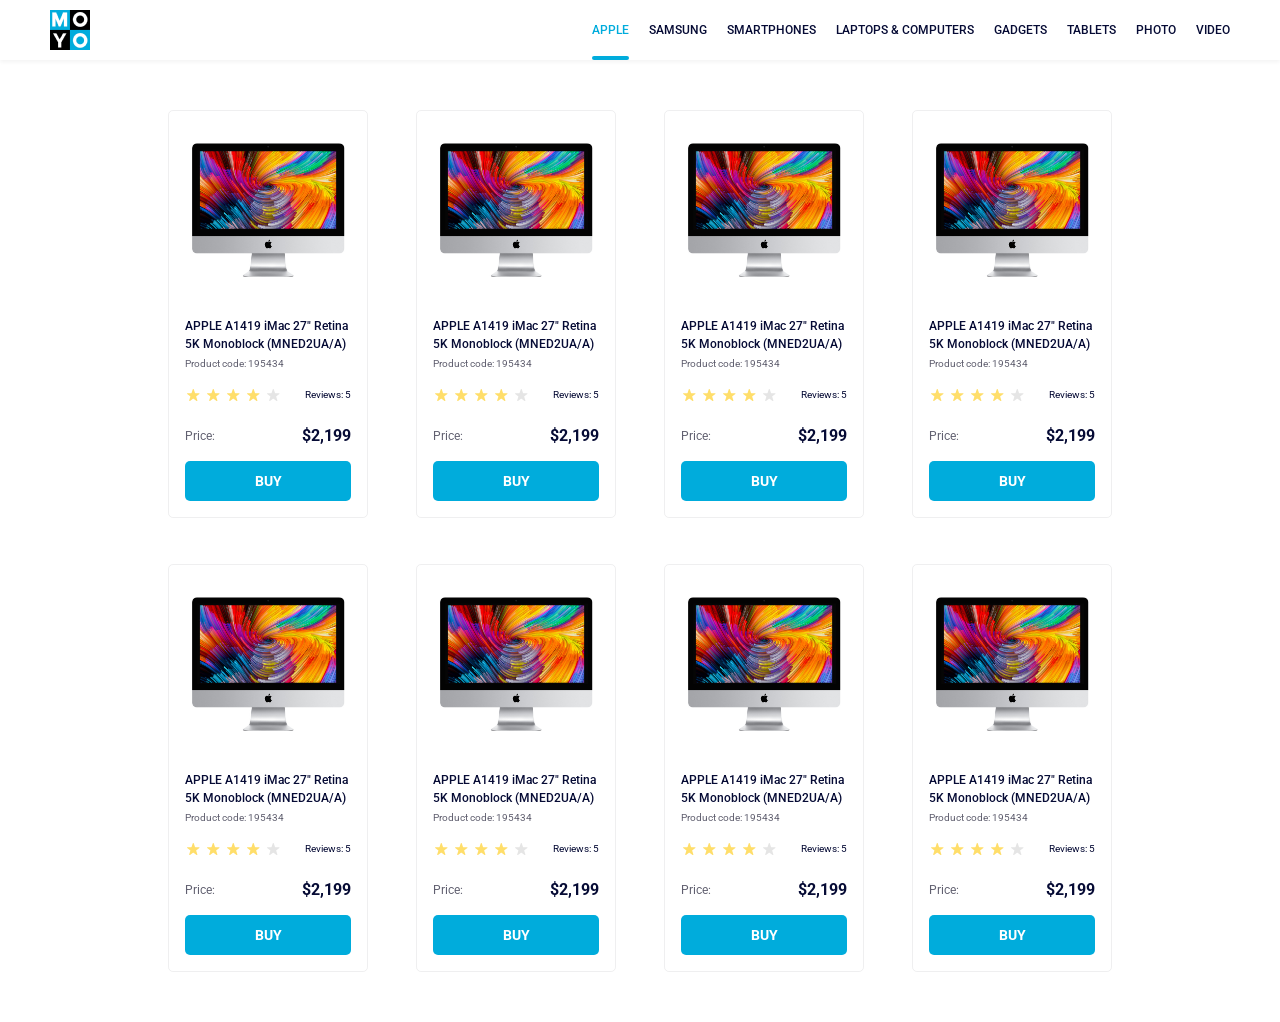
<file: index.html>
<!doctype html><html lang="en"><head><meta charset="utf-8"><meta name="viewport" content="width=device-width, initial-scale=1.0"><title>Catalog</title><link rel="preconnect" href="https://fonts.gstatic.com"><link href="https://fonts.googleapis.com/css2?family=Roboto:wght@400;500;700&display=swap" rel="stylesheet"><link rel="stylesheet" href="index.85371667.css"></head><body> <header class="header"> <a href="#logo" class="header__logo"> <img src="logo.eddae0ff.png" alt="Moyo logo"> </a> <nav class="nav"> <ul class="nav__list"> <li class="nav__item"> <a href="#apple" class="is-active nav__link"> Apple </a> </li> <li class="nav__item"> <a class="nav__link" href="#samsung"> Samsung </a> </li> <li class="nav__item"> <a class="nav__link" href="#smartphones"> Smartphones </a> </li> <li class="nav__item"> <a class="nav__link" href="#laptop" data-qa="nav-hover"> Laptops & computers </a> </li> <li class="nav__item"> <a class="nav__link" href="#gadgets"> Gadgets </a> </li> <li class="nav__item"> <a class="nav__link" href="#tablets"> Tablets </a> </li> <li class="nav__item"> <a class="nav__link" href="#photo"> Photo </a> </li> <li class="nav__item"> <a class="nav__link" href="#video"> Video </a> </li> </ul> </nav> </header> <main class="catalog"> <div class="card" data-qa="card"> <div class="card__image"> <img src="imac.202c52ff.jpeg" alt="iMac"> </div> <div class="card__headline"> APPLE A1419 iMac 27" Retina <br> 5K Monoblock (MNED2UA/A) </div> <div class="card__code">Product code: 195434</div> <div class="card__reviews-container"> <div class="stars stars--4"> <div class="stars__star"></div> <div class="stars__star"></div> <div class="stars__star"></div> <div class="stars__star"></div> <div class="stars__star"></div> </div> <div class="card__reviews">Reviews: 5</div> </div> <div class="card__price"> <div class="card__price-label">Price:</div> <div class="card__price-value">$2,199</div> </div> <a href="#" class="card__button" data-qa="card-hover"> BUY </a> </div> <div class="card"> <div class="card__image"> <img src="imac.202c52ff.jpeg" alt="iMac"> </div> <div class="card__headline"> APPLE A1419 iMac 27" Retina <br> 5K Monoblock (MNED2UA/A) </div> <div class="card__code">Product code: 195434</div> <div class="card__reviews-container"> <div class="stars stars--4"> <div class="stars__star"></div> <div class="stars__star"></div> <div class="stars__star"></div> <div class="stars__star"></div> <div class="stars__star"></div> </div> <div class="card__reviews">Reviews: 5</div> </div> <div class="card__price"> <div class="card__price-label">Price:</div> <div class="card__price-value">$2,199</div> </div> <a href="#" class="card__button"> BUY </a> </div> <div class="card"> <div class="card__image"> <img src="imac.202c52ff.jpeg" alt="iMac"> </div> <div class="card__headline"> APPLE A1419 iMac 27" Retina <br> 5K Monoblock (MNED2UA/A) </div> <div class="card__code">Product code: 195434</div> <div class="card__reviews-container"> <div class="stars stars--4"> <div class="stars__star"></div> <div class="stars__star"></div> <div class="stars__star"></div> <div class="stars__star"></div> <div class="stars__star"></div> </div> <div class="card__reviews">Reviews: 5</div> </div> <div class="card__price"> <div class="card__price-label">Price:</div> <div class="card__price-value">$2,199</div> </div> <a href="#" class="card__button"> BUY </a> </div> <div class="card"> <div class="card__image"> <img src="imac.202c52ff.jpeg" alt="iMac"> </div> <div class="card__headline"> APPLE A1419 iMac 27" Retina <br> 5K Monoblock (MNED2UA/A) </div> <div class="card__code">Product code: 195434</div> <div class="card__reviews-container"> <div class="stars stars--4"> <div class="stars__star"></div> <div class="stars__star"></div> <div class="stars__star"></div> <div class="stars__star"></div> <div class="stars__star"></div> </div> <div class="card__reviews">Reviews: 5</div> </div> <div class="card__price"> <div class="card__price-label">Price:</div> <div class="card__price-value">$2,199</div> </div> <a href="#" class="card__button"> BUY </a> </div> <div class="card"> <div class="card__image"> <img src="imac.202c52ff.jpeg" alt="iMac"> </div> <div class="card__headline"> APPLE A1419 iMac 27" Retina <br> 5K Monoblock (MNED2UA/A) </div> <div class="card__code">Product code: 195434</div> <div class="card__reviews-container"> <div class="stars stars--4"> <div class="stars__star"></div> <div class="stars__star"></div> <div class="stars__star"></div> <div class="stars__star"></div> <div class="stars__star"></div> </div> <div class="card__reviews">Reviews: 5</div> </div> <div class="card__price"> <div class="card__price-label">Price:</div> <div class="card__price-value">$2,199</div> </div> <a href="#" class="card__button"> BUY </a> </div> <div class="card"> <div class="card__image"> <img src="imac.202c52ff.jpeg" alt="iMac"> </div> <div class="card__headline"> APPLE A1419 iMac 27" Retina <br> 5K Monoblock (MNED2UA/A) </div> <div class="card__code">Product code: 195434</div> <div class="card__reviews-container"> <div class="stars stars--4"> <div class="stars__star"></div> <div class="stars__star"></div> <div class="stars__star"></div> <div class="stars__star"></div> <div class="stars__star"></div> </div> <div class="card__reviews">Reviews: 5</div> </div> <div class="card__price"> <div class="card__price-label">Price:</div> <div class="card__price-value">$2,199</div> </div> <a href="#" class="card__button"> BUY </a> </div> <div class="card"> <div class="card__image"> <img src="imac.202c52ff.jpeg" alt="iMac"> </div> <div class="card__headline"> APPLE A1419 iMac 27" Retina <br> 5K Monoblock (MNED2UA/A) </div> <div class="card__code">Product code: 195434</div> <div class="card__reviews-container"> <div class="stars stars--4"> <div class="stars__star"></div> <div class="stars__star"></div> <div class="stars__star"></div> <div class="stars__star"></div> <div class="stars__star"></div> </div> <div class="card__reviews">Reviews: 5</div> </div> <div class="card__price"> <div class="card__price-label">Price:</div> <div class="card__price-value">$2,199</div> </div> <a href="#" class="card__button"> BUY </a> </div> <div class="card"> <div class="card__image"> <img src="imac.202c52ff.jpeg" alt="iMac"> </div> <div class="card__headline"> APPLE A1419 iMac 27" Retina <br> 5K Monoblock (MNED2UA/A) </div> <div class="card__code">Product code: 195434</div> <div class="card__reviews-container"> <div class="stars stars--4"> <div class="stars__star"></div> <div class="stars__star"></div> <div class="stars__star"></div> <div class="stars__star"></div> <div class="stars__star"></div> </div> <div class="card__reviews">Reviews: 5</div> </div> <div class="card__price"> <div class="card__price-label">Price:</div> <div class="card__price-value">$2,199</div> </div> <a href="#" class="card__button"> BUY </a> </div> </main> </body></html>
</file>
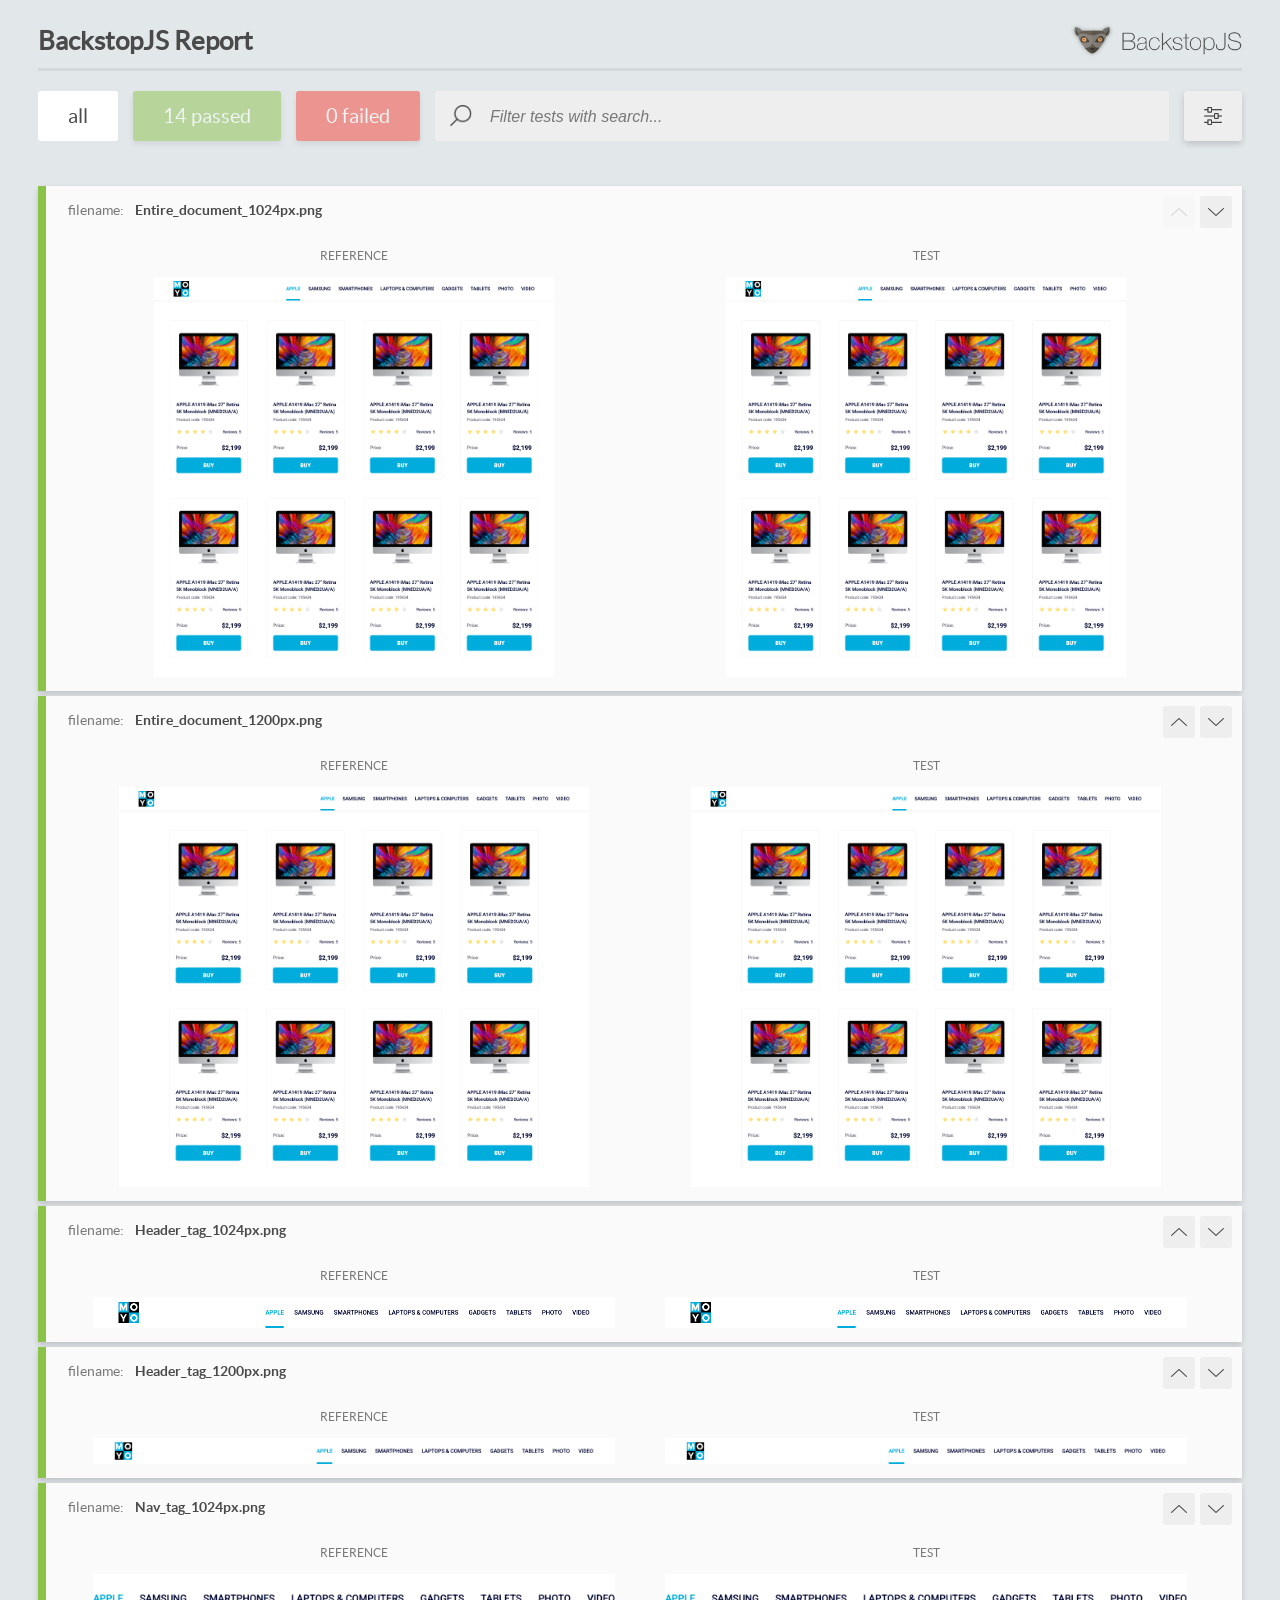
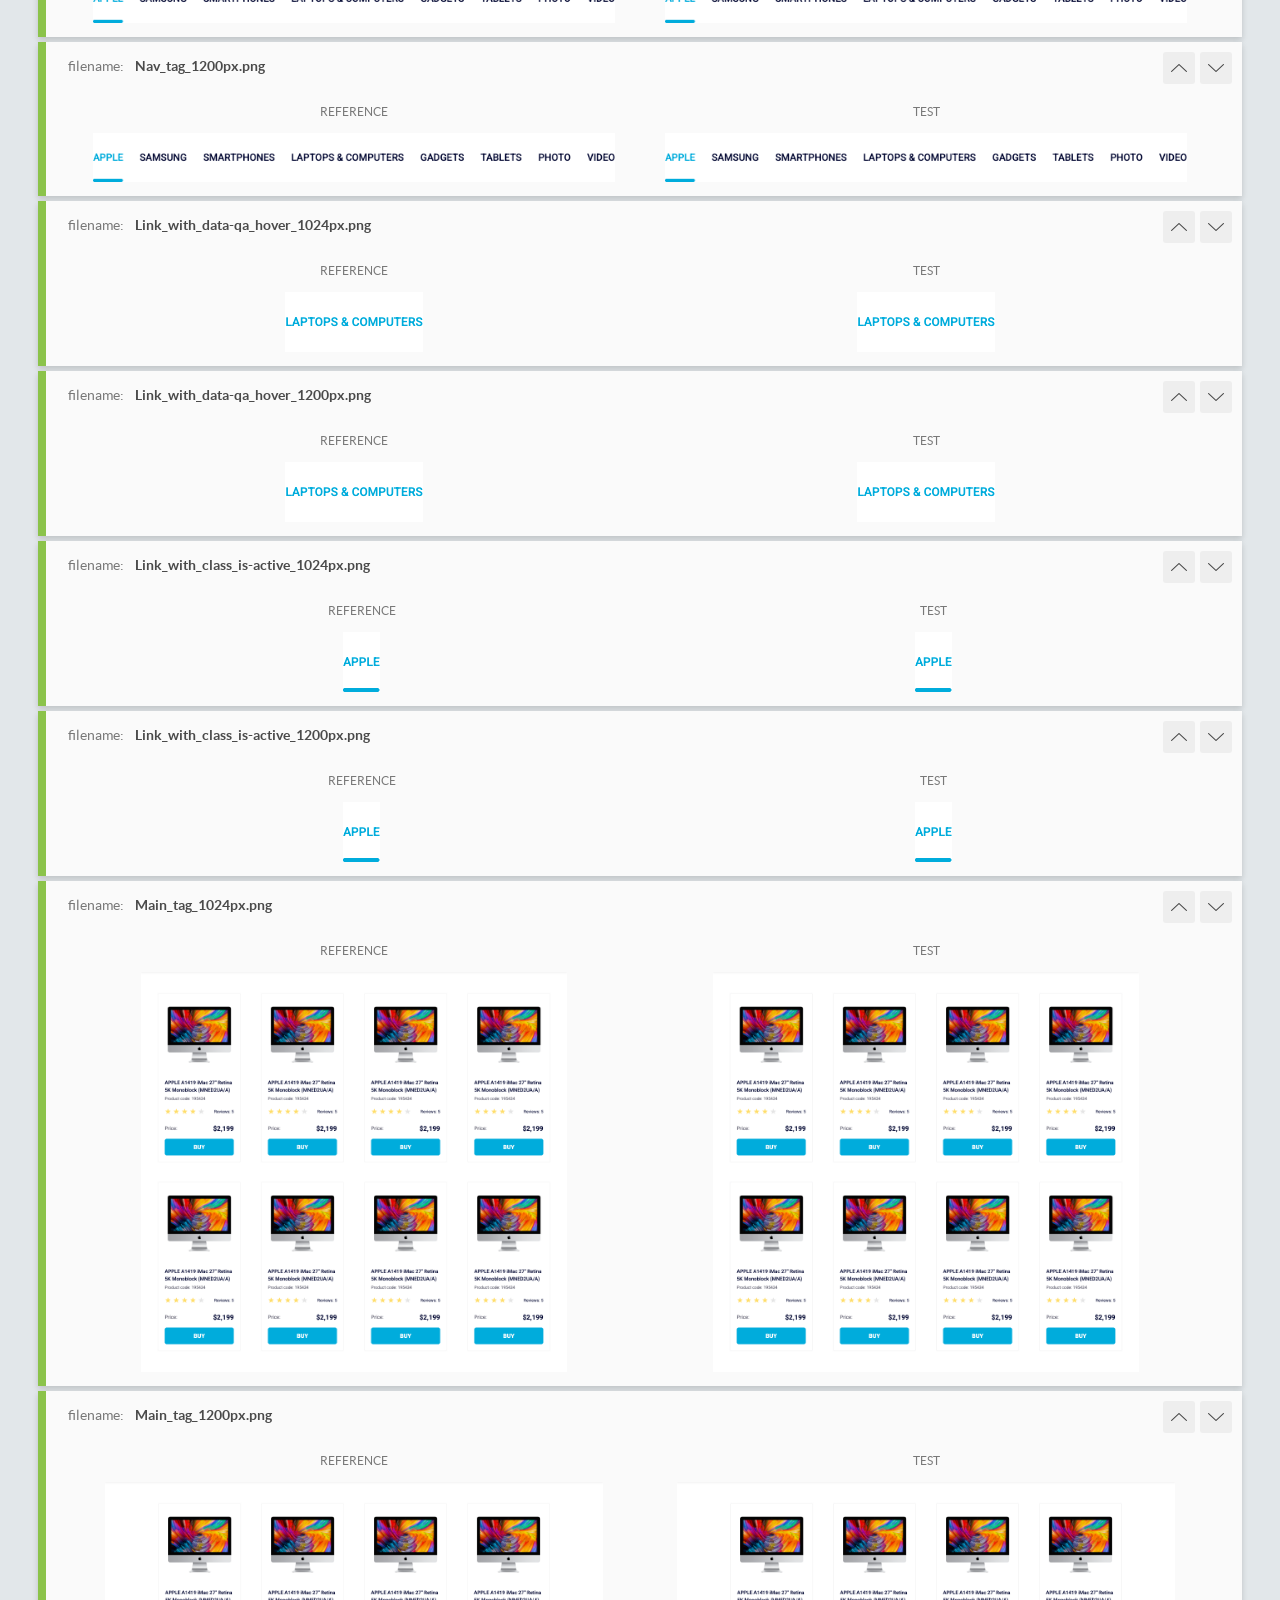
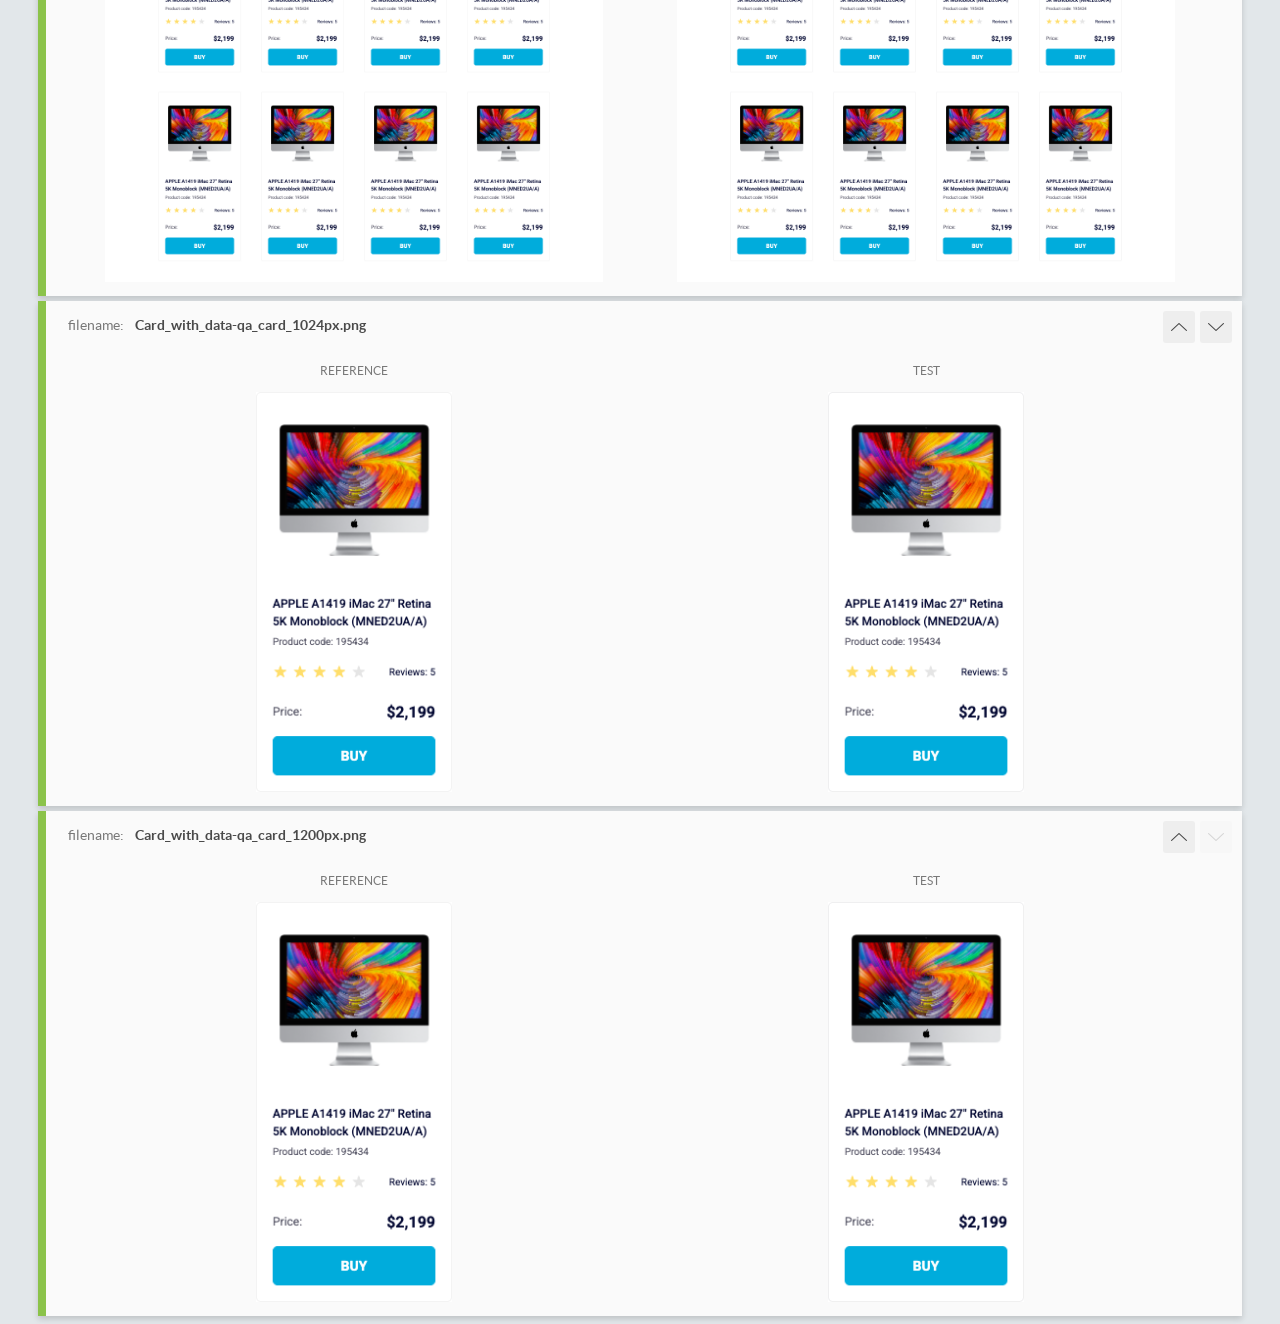
<file: report/html_report/index.html>
<!DOCTYPE html>
<html>
  <head>
    <meta charset="utf-8">
    <!-- Disable Cache -->
    <meta http-equiv="Cache-Control" content="no-cache, no-store, must-revalidate">
    <meta http-equiv="Pragma" content="no-cache">
    <meta http-equiv="Expires" content="0">

    <title>BackstopJS Report</title>

    <style>
      @font-face {
          font-family: 'latoregular';
          src: url('./assets/fonts/lato-regular-webfont.woff2') format('woff2'),
              url('./assets/fonts/lato-regular-webfont.woff') format('woff');
          font-weight: 400;
          font-style: normal;
      }
      @font-face {
          font-family: 'latobold';
          src: url('./assets/fonts/lato-bold-webfont.woff2') format('woff2'),
              url('./assets/fonts/lato-bold-webfont.woff') format('woff');
          font-weight: 700;
          font-style: normal;
      }

      .ReactModal__Body--open {
          overflow: hidden;
      }
      .ReactModal__Body--open .header {
        display: none;
      }

    </style>
  </head>
  <body style="background-color: #E2E7EA">
    <div id="root">

    </div>
    <script>
      function report (report) { // eslint-disable-line no-unused-vars
        window.tests = report;
      }
    </script>
    <script src="config.js"></script>
    <script src="index_bundle.js"></script>
  </body>
</html>
</file>
<file: index.85371667.css>
.card{box-sizing:border-box;border:1px solid #6160701a;border-radius:5px;flex-direction:column;width:200px;padding:32px 16px 16px;transition:transform .3s linear;display:flex}.card__headline{color:#060b35;margin-bottom:4px;font-size:12px;font-weight:500;line-height:18px;transition:color .3s linear}.card:hover{transform:scale(1.2)}.card:hover .card__headline{color:#34568b}.card__image{width:160px;height:134px;margin:0 auto 40px}.card__image img{width:100%;height:100%}.card__code{color:#616070;margin-bottom:16px;font-size:10px;font-weight:400;line-height:14px}.card__reviews-container{justify-content:space-between;width:100%;margin-bottom:8px;display:flex}.card__reviews{text-align:right;margin-bottom:16px;font-size:10px;font-weight:400;line-height:16px}.card__price{justify-content:space-between;margin-bottom:16px;line-height:18px;display:flex}.card__price-label{color:#616070;font-size:12px}.card__price-value{color:#060b35;font-size:16px;font-weight:700}.card__button{box-sizing:border-box;color:#fff;text-align:center;background-color:#00acdc;border-radius:5px;width:100%;height:40px;font-size:14px;font-weight:700;line-height:40px;text-decoration:none;transition:color .3s linear,background-color .3s linear,border .3s linear}.card__button:hover{color:#00acdc;background-color:#fff;border:1px solid #00acdc;text-decoration:none}.stars{gap:4px;display:flex}.stars__star{background-image:url(star.822d561e.svg);background-position:50%;background-repeat:no-repeat;width:16px;height:16px}.stars--1 .stars__star:nth-child(-n+1),.stars--2 .stars__star:nth-child(-n+2),.stars--3 .stars__star:nth-child(-n+3),.stars--4 .stars__star:nth-child(-n+4),.stars--5 .stars__star:nth-child(-n+5){background-image:url(star-active.edda4c43.svg)}.catalog{justify-content:center;gap:46px 48px;padding:50px 40px;display:grid}@media (width>=488px){.catalog{grid-template-columns:repeat(2,200px)}}@media (width>=768px){.catalog{grid-template-columns:repeat(3,200px)}}@media (width>=1024px){.catalog{grid-template-columns:repeat(4,200px)}}.header{box-sizing:border-box;background-color:#fff;align-items:center;width:100%;height:60px;padding:0 50px;display:flex;box-shadow:0 2px 4px #0000000d}.header__logo{align-items:center;display:flex}.nav{text-transform:uppercase;margin-left:auto;display:flex}.nav__list{align-items:center;margin:0;padding:0;list-style:none;display:flex}.nav__link{align-items:center;height:60px;font-size:12px;font-weight:500;transition:color .3s linear;display:flex;position:relative}.nav__item:not(:last-child){margin-right:20px}.nav__link:link{color:#060b35;text-decoration:none}.nav__link:visited{color:#00acdc;text-decoration:none}.nav__link:hover,.nav__link.is-active{color:#00acdc}.nav__link.is-active:after{content:"";background-color:#00acdc;border-radius:8px;width:100%;height:4px;margin:0;display:block;position:absolute;bottom:0;left:0}body{color:#060b35;margin:0;font-family:Roboto,sans-serif}
/*# sourceMappingURL=index.85371667.css.map */
</file>
